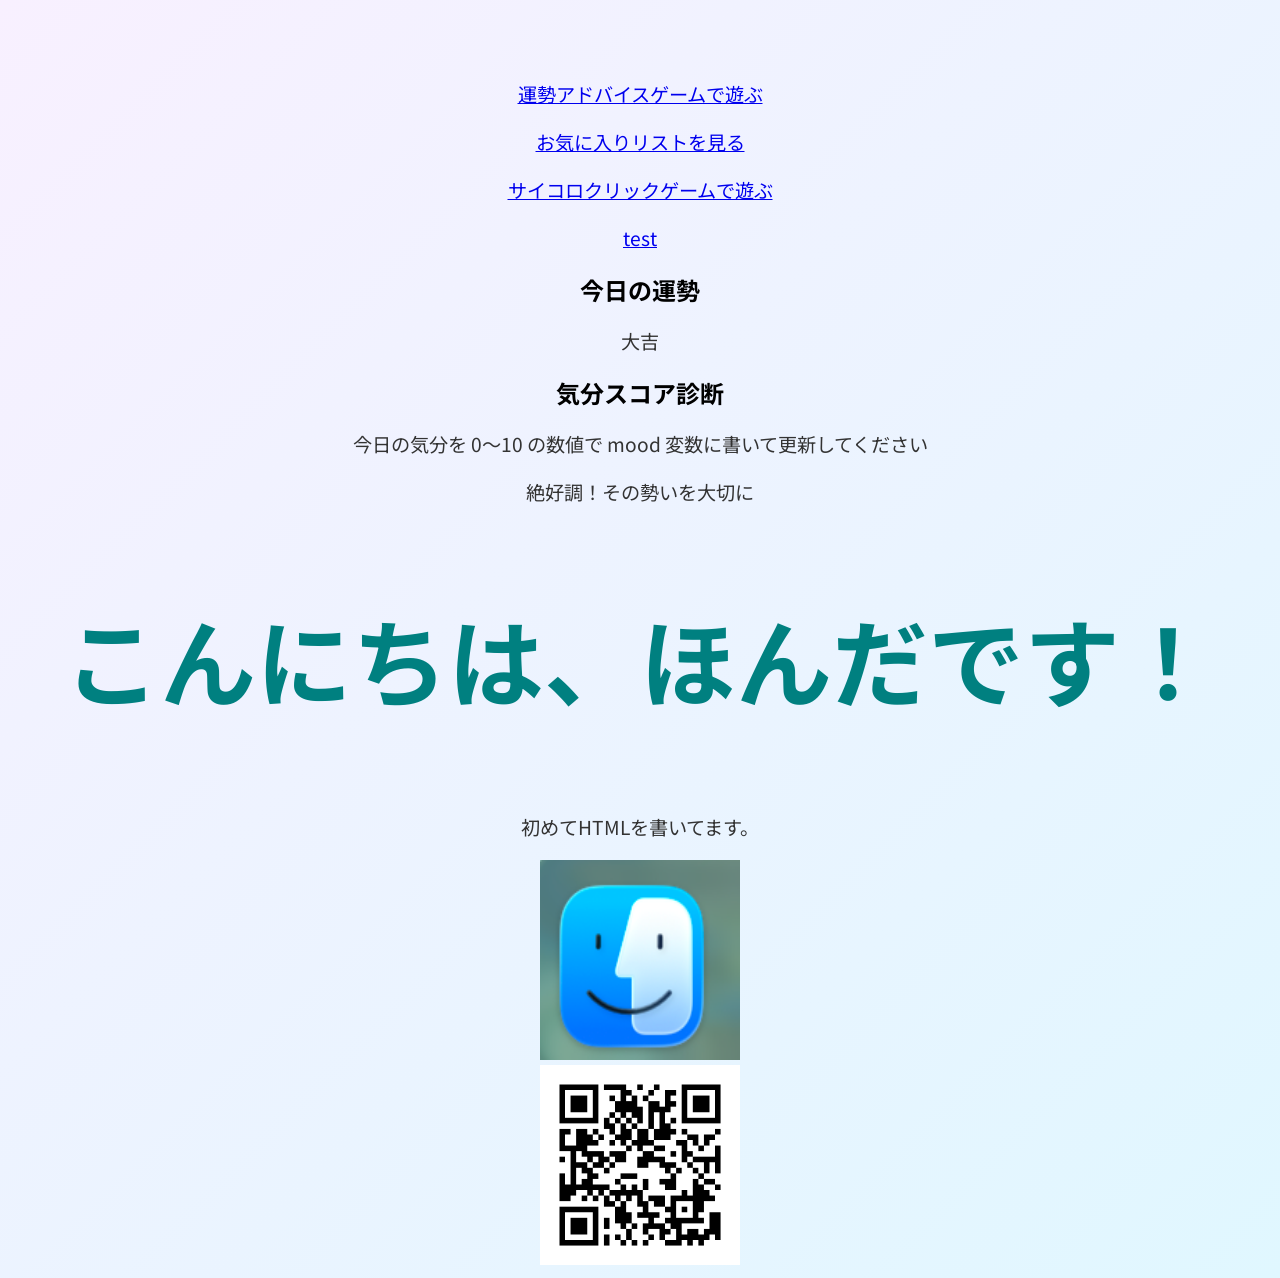
<file: index.html>
<!DOCTYPE html>
<html>

<head>
    <meta charset="UTF-8">
    <!-- <meta name="viewport" content="width=device-width, initial-scale=1.0"> -->
    <title>自分の名前のページ</title>
    <link rel="stylesheet" href="style.css">
    <style>
        body {
            text-align: center;
            margin-top: 80px;
            background: linear-gradient(135deg, #f8f0ff, #e0f7ff);
        }

        h1 {
            display: inline-block;
            animation: floatText 2.5s ease-in-out infinite;
        }

        p {
            font-size: 1.2rem;
            color: #333;
            margin-top: 20px;
            animation: fadeIn 2s ease forwards;
            opacity: 0;
        }

        @keyframes floatText {

            0%,
            100% {
                transform: translateY(0);
            }

            50% {
                transform: translateY(-15px);
            }
        }

        @keyframes fadeIn {
            to {
                opacity: 1;
            }
        }
    </style>
</head>

<body>
    <!-- コメントを入れる場所です。コメントはブラウザには表示されません。 -->
    <p><a href="game.html">運勢アドバイスゲームで遊ぶ</a></p>
    <p><a href="list.html">お気に入りリストを見る</a></p>
    <p><a href="click-game.html">サイコロクリックゲームで遊ぶ</a></p>
    <p><a href="demo.html">test</a></p>

    <h2>今日の運勢</h2>
    <p id="fortune">ここに結果が出ます</p>

    <h2>気分スコア診断</h2>
    <p>今日の気分を 0〜10 の数値で mood 変数に書いて更新してください</p>
    <p id="result">ここに診断結果が出ます</p>

    <h1>こんにちは、ほんだです！</h1>
    <p>初めてHTMLを書いてます。</p>
    <img src="image.png" alt="Your Image" width="200" height="200">
    <br>
    <img src="image copy.png" alt="Your Image" width="200" height="200">
    <script>
        // おみくじエリア
        // const fortunes = ["大吉", "中吉", "小吉", "末吉", "凶"];
        const fortunes = ["凶", "末吉", "小吉", "中吉", "大吉"];
        const index = Math.floor(Math.random() * fortunes.length);
        const result = fortunes[index];

        console.log(result);

        // HTML の id="fortune" の要素を取り出して中身を書き換える
        document.getElementById("fortune").textContent = result;
        // -------------

        // 気分スコア診断
        const mood = index * 2 + 1;  // 0〜10 で気分を表す数値

        let message;

        if (mood >= 9) {
            message = "絶好調！その勢いを大切に";
        } else if (mood >= 6) {
            message = "いい感じ。今日もがんばろう";
        } else if (mood >= 3) {
            message = "ぼちぼち。無理せずいこう";
        } else {
            message = "お疲れさま。今日はゆっくり休もう";
        }

        console.log(message);
        document.getElementById("result").textContent = message;
    </script>
</body>

</html>
</file>
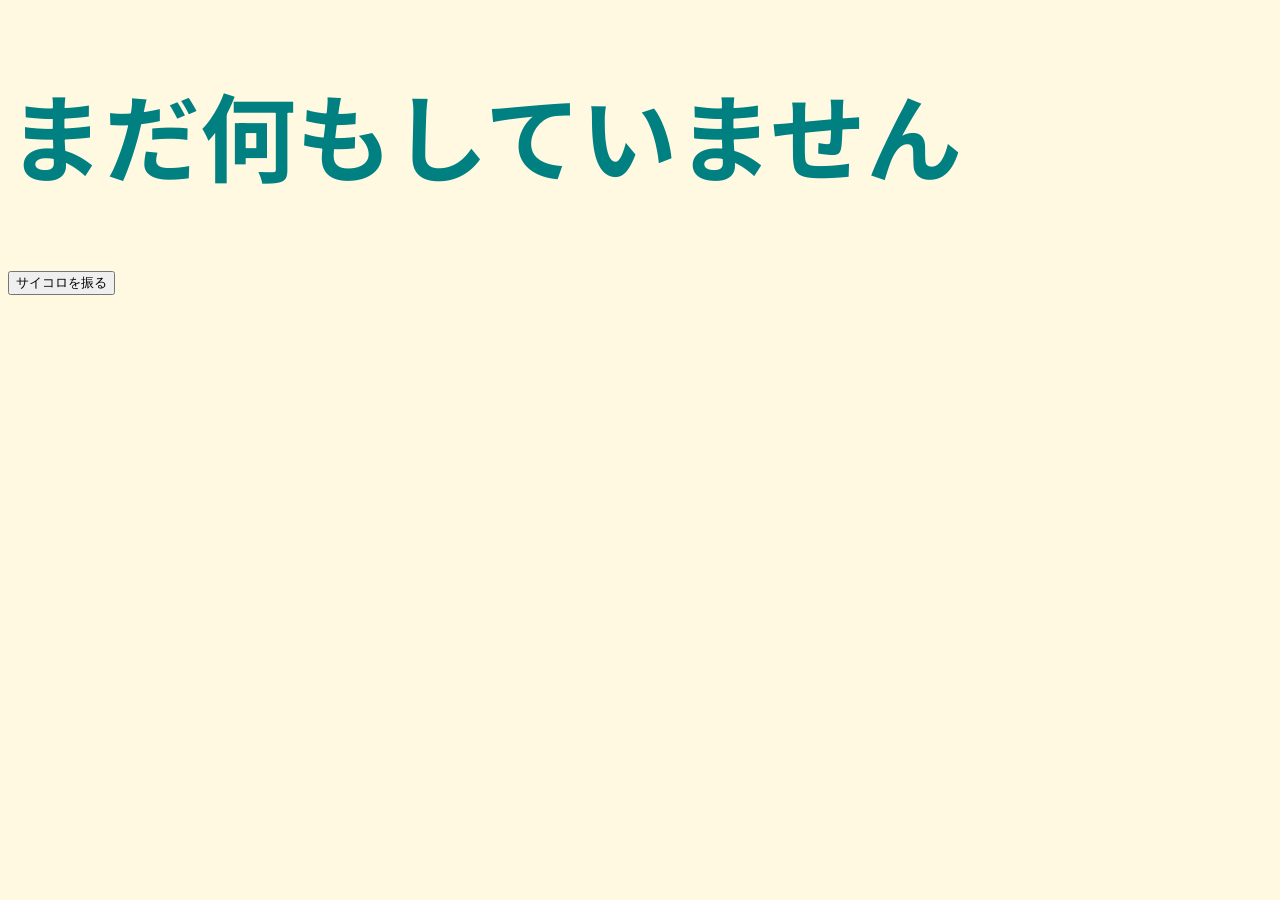
<file: click-game.html>
<!DOCTYPE html>
<html lang="ja">

<head>
    <meta charset="UTF-8">
    <meta name="viewport" content="width=device-width, initial-scale=1.0">
    <title>クリックゲーム</title>
    <link rel="stylesheet" href="style.css">
</head>

<body>
    <h1 id="message">まだ何もしていません</h1>
    <button id="my-button">サイコロを振る</button>

    <script>
        function rollDice() {
            return Math.floor(Math.random() * 6) + 1;
        }

        function handleRoll() {
            const result = rollDice();
            document.getElementById("message").textContent = "出た目: " + result;
        }

        const rollButton = document.getElementById("my-button");
        rollButton.addEventListener("click", handleRoll);
    </script>
</body>

</html>
</file>
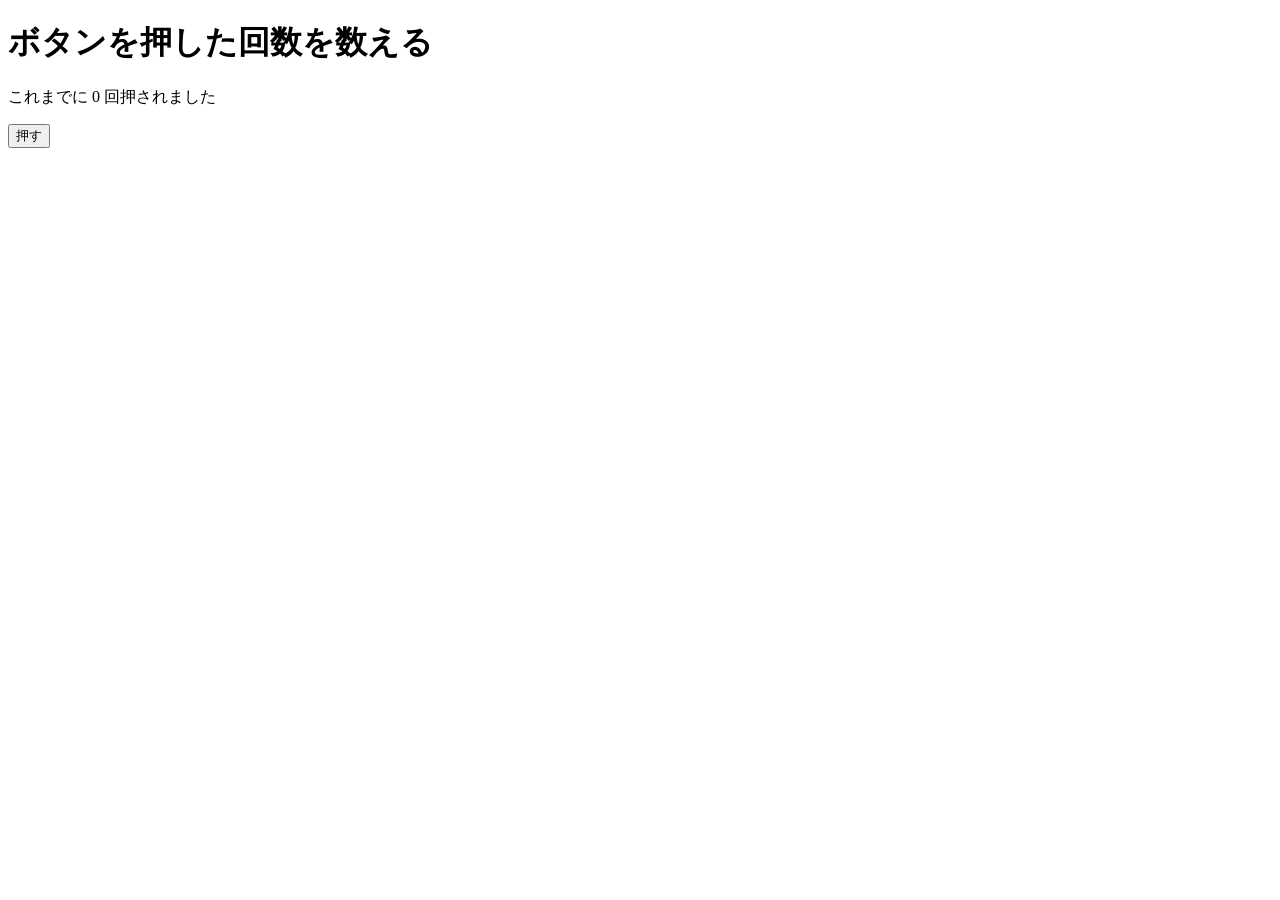
<file: demo.html>
<!DOCTYPE html>
<html lang="ja">
<head>
  <meta charset="UTF-8">
  <title>localStorageのデモ</title>
</head>
<body>
  <h1>ボタンを押した回数を数える</h1>
  <p>これまでに <span id="count">0</span> 回押されました</p>
  <button id="count-btn">押す</button>

  <script>
    // ページを開いたとき、保存されている回数を読み込む（なければ0）
    let count = Number(localStorage.getItem('clickCount')) || 0;
    document.getElementById('count').textContent = count;

    document.getElementById('count-btn').addEventListener('click', () => {
      count = count + 1;
      document.getElementById('count').textContent = count;
      // 押すたびに、回数をlocalStorageに保存する
      localStorage.setItem('clickCount', count);
    });
  </script>
</body>
</html>
</file>
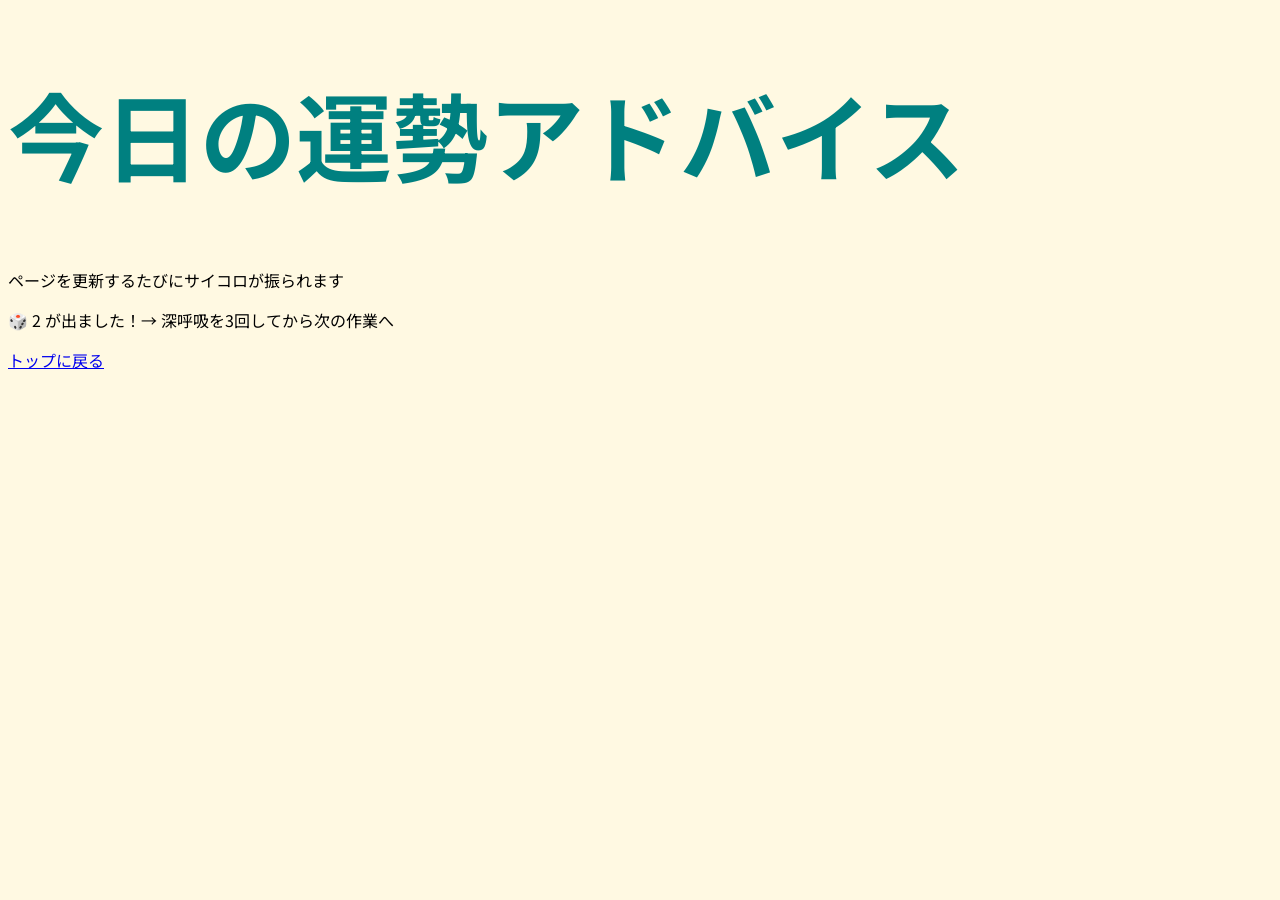
<file: game.html>
<!DOCTYPE html>
<html lang="ja">

<head>
    <meta charset="UTF-8">
    <meta name="viewport" content="width=device-width, initial-scale=1.0">
    <title>運勢アドバイスゲーム</title>
    <link rel="stylesheet" href="style.css">
</head>

<body>
    <h1>今日の運勢アドバイス</h1>
    <p>ページを更新するたびにサイコロが振られます</p>
    <p id="game-result">ここに結果が出ます</p>
    <p><a href="index.html">トップに戻る</a></p>

    <script>
        // 1〜6 のサイコロを 1 回だけ振る
        const dice = Math.floor(Math.random() * 6) + 1;

        // 出目で「今日のおすすめ行動」を分岐
        let advice;
        if (dice >= 5) {
            advice = "机を片付けて気持ちをリセット";
        } else if (dice >= 3) {
            advice = "コップ1杯の水を飲んでひと息";
        } else {
            advice = "深呼吸を3回してから次の作業へ";
        }

        // 結果を画面に表示
        const message = `🎲 ${dice} が出ました！→ ${advice}`;
        document.getElementById("game-result").textContent = message;
        console.log(message);

        function rollDice() {
            return Math.floor(Math.random() * 6) + 1;
        }

        console.log("1 回目:", rollDice());
        console.log("2 回目:", rollDice());
        console.log("3 回目:", rollDice());

        // 第9回の for 文と組み合わせる——10 回振る
        const results = [];
        for (let i = 0; i < 10; i++) {
            results.push(rollDice());
        }
        console.log(results);

    </script>
</body>

</html>
</file>
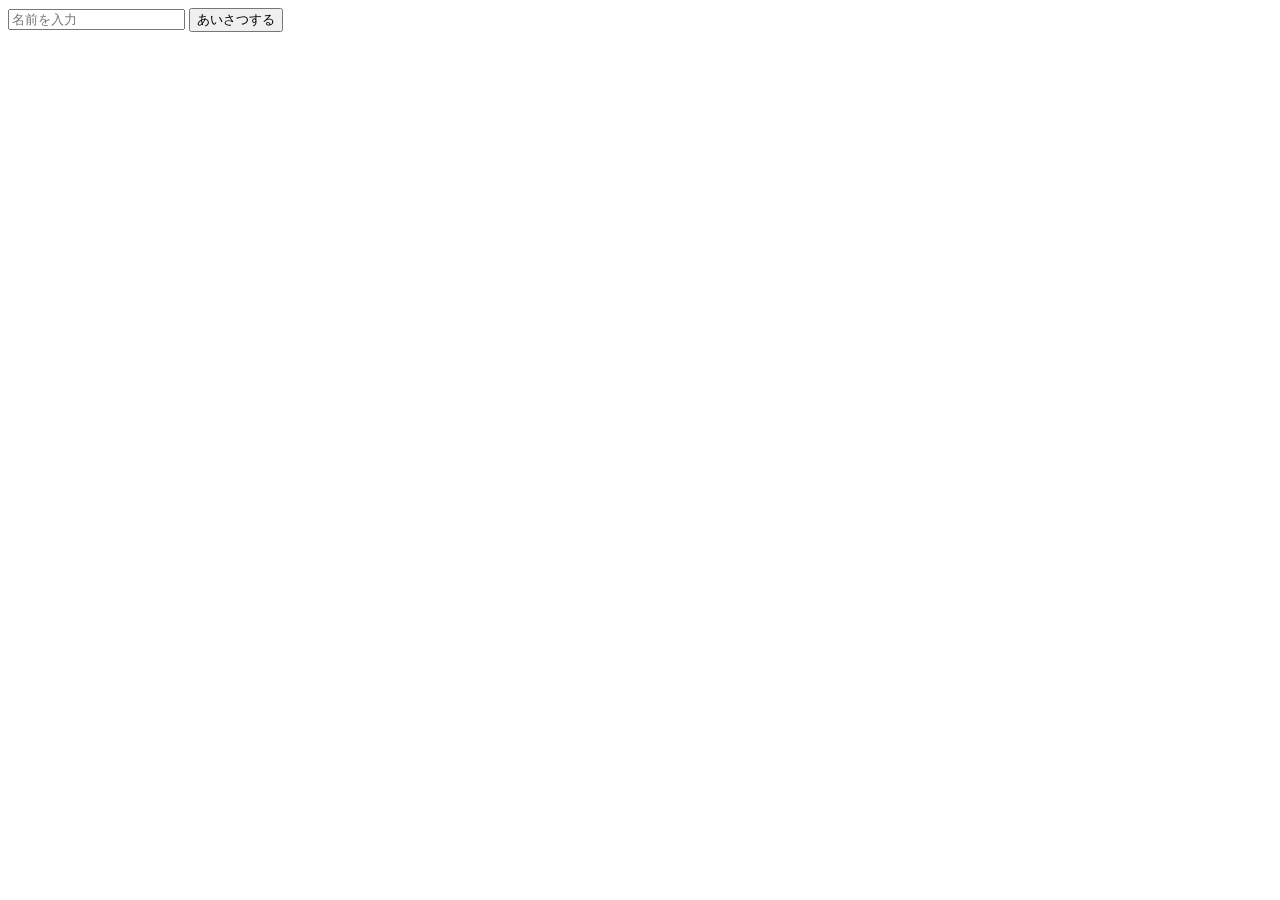
<file: input-demo.html>
<!DOCTYPE html>
<html lang="ja">
<head>
  <meta charset="UTF-8">
  <title>inputのデモ</title>
</head>
<body>
  <input type="text" id="name-input" placeholder="名前を入力">
  <button id="greet-btn">あいさつする</button>
  <p id="greet-result"></p>

  <script>
    document.getElementById("greet-btn").addEventListener("click", () => {
      const name = document.getElementById("name-input").value;
      document.getElementById("greet-result").textContent = `こんにちは、${name}さん！`;
    });
  </script>
</body>
</html>
</file>
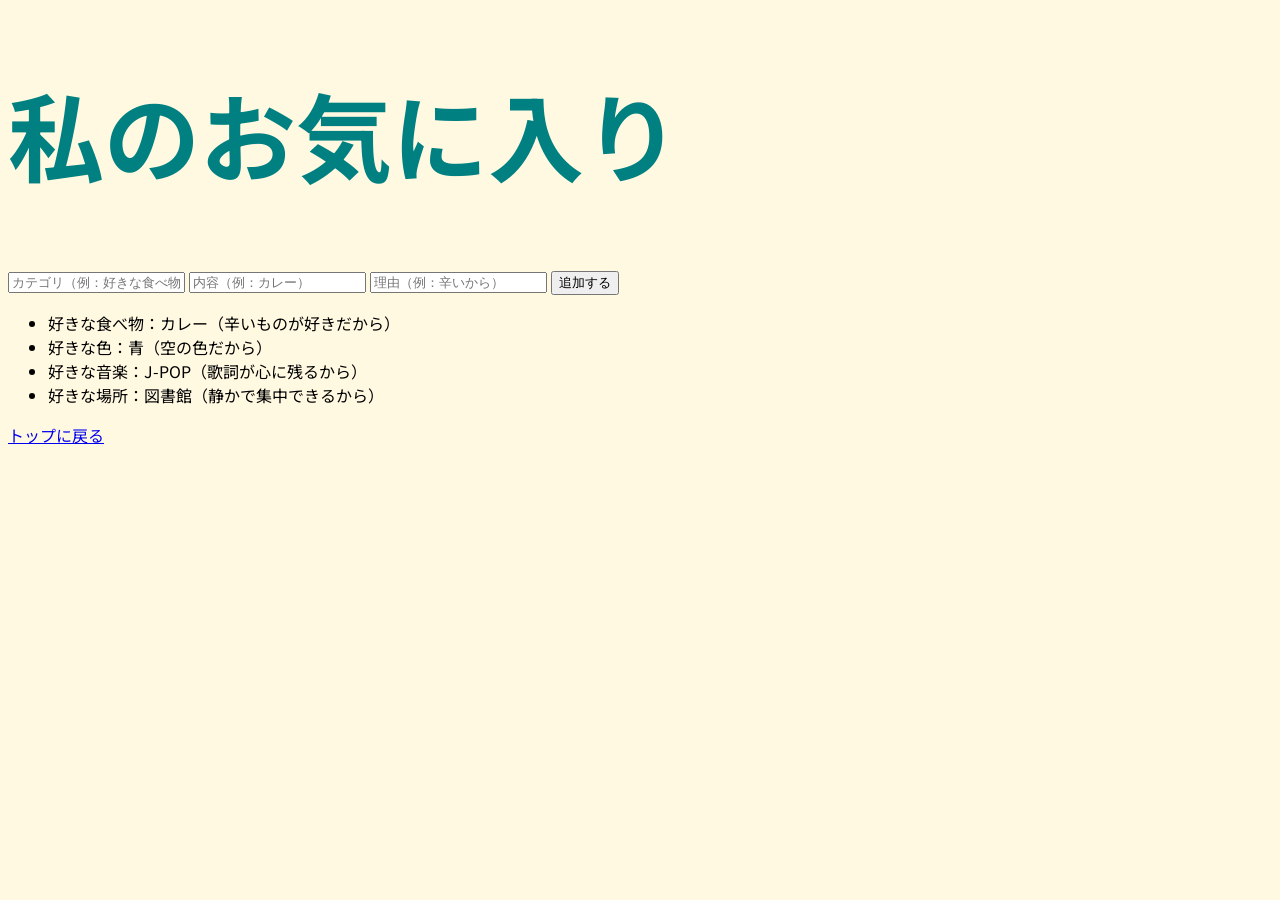
<file: list.html>
<!DOCTYPE html>
<html lang="ja">

<head>
    <meta charset="UTF-8">
    <meta name="viewport" content="width=device-width, initial-scale=1.0">
    <title>お気に入りリスト</title>
    <link rel="stylesheet" href="style.css">
</head>

<body>
    <h1>私のお気に入り</h1>
    <div>
        <input type="text" id="input-category" placeholder="カテゴリ（例：好きな食べ物）">
        <input type="text" id="input-value" placeholder="内容（例：カレー）">
        <input type="text" id="input-reason" placeholder="理由（例：辛いから）">
        <button id="add-btn">追加する</button>
    </div>
    <ul id="favorite-list"></ul>
    <p><a href="index.html">トップに戻る</a></p>

    <script>
        const favorites = loadFavorites();

function saveFavorites() {
  localStorage.setItem("favorites", JSON.stringify(favorites));
}

function loadFavorites() {
  const saved = localStorage.getItem("favorites");
  if (saved === null) {
    return [
      { category: "好きな食べ物", value: "カレー", reason: "辛いものが好きだから" },
      { category: "好きな色",     value: "青",     reason: "空の色だから" },
      { category: "好きな音楽",   value: "J-POP",  reason: "歌詞が心に残るから" },
      { category: "好きな場所",   value: "図書館", reason: "静かで集中できるから" }
    ];
  }
  return JSON.parse(saved);
}

        const ul = document.getElementById("favorite-list");

        function render() {
            ul.innerHTML = "";
            for (let i = 0; i < favorites.length; i++) {
                const li = document.createElement("li");
                li.textContent = `${favorites[i].category}：${favorites[i].value}（${favorites[i].reason}）`;
                ul.appendChild(li);
            }
        }

        render();

        document.getElementById("add-btn").addEventListener("click", () => {
            const category = document.getElementById("input-category").value;
            const value = document.getElementById("input-value").value;
            const reason = document.getElementById("input-reason").value;

            if (category === "" || value === "") {
                alert("カテゴリと内容は入力してください");
                return;
            }

            favorites.push({ category, value, reason });
            saveFavorites();
            render();

            document.getElementById("input-category").value = "";
            document.getElementById("input-value").value = "";
            document.getElementById("input-reason").value = "";
        });

    </script>
</body>

</html>
</file>
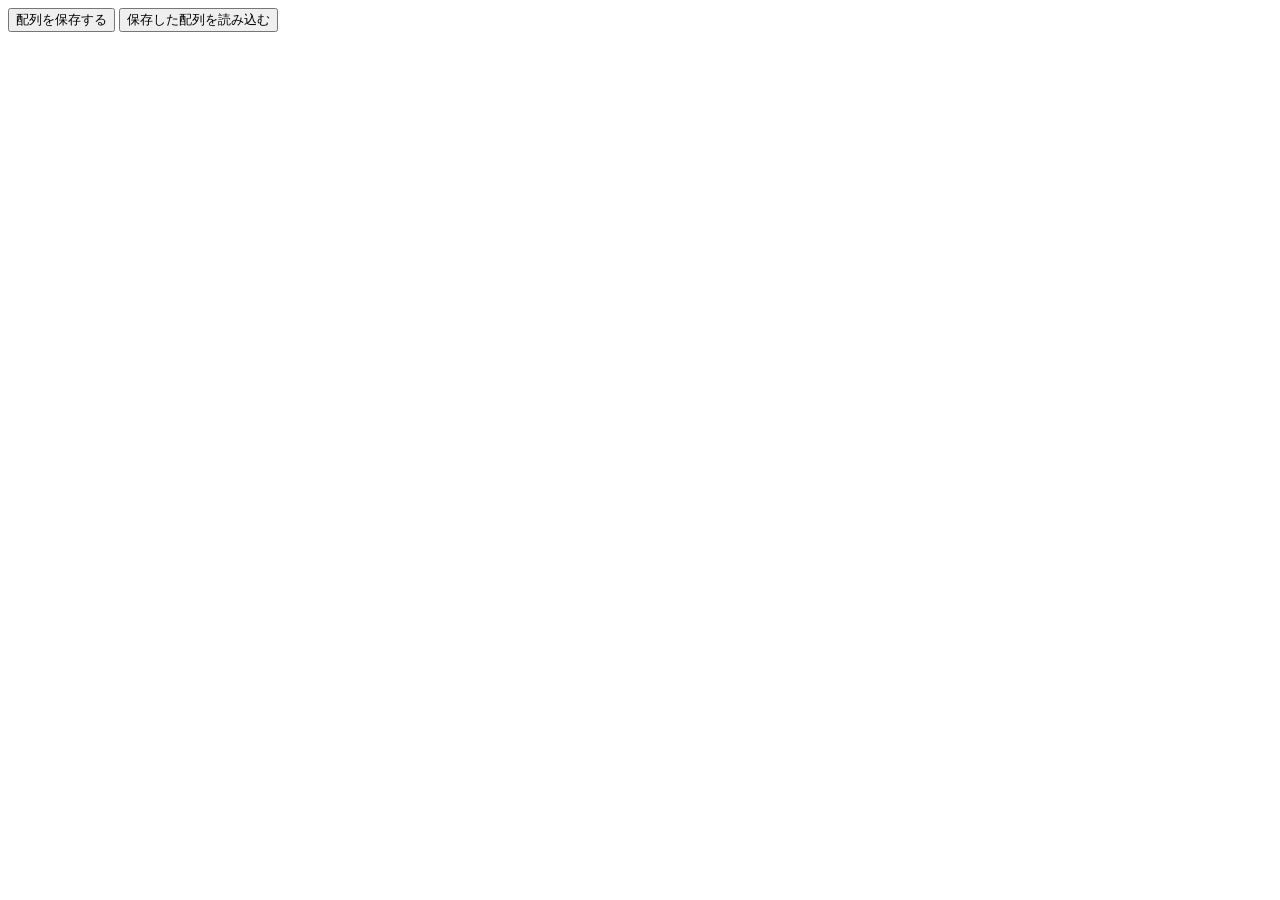
<file: storage-demo.html>
<!DOCTYPE html>
<html lang="ja">
<head>
  <meta charset="UTF-8">
  <title>localStorageとJSONのデモ</title>
</head>
<body>
  <button id="save-btn">配列を保存する</button>
  <button id="load-btn">保存した配列を読み込む</button>
  <p id="result"></p>

  <script>
    const colors = ["赤", "青", "緑"];

document.getElementById("save-btn").addEventListener("click", () => {
  localStorage.setItem("colors", JSON.stringify(colors));
  document.getElementById("result").textContent = "保存しました（JSON.stringifyで変換）";
});

document.getElementById("load-btn").addEventListener("click", () => {
  const saved = localStorage.getItem("colors");
  const loadedColors = JSON.parse(saved);
  console.log(loadedColors);
  document.getElementById("result").textContent = loadedColors.join("、");
});
  </script>
</body>
</html>
</file>
<file: style.css>
@import url('https://fonts.googleapis.com/css2?family=Noto+Sans+JP&display=swap');

h1 {
    color: teal;
    font-size: 6rem;
}

body {
    background-color: #fff9e2;
    font-family: 'Noto Sans JP', sans-serif;
}


@media (max-width: 600px) {

    /* スマホ専用のCSSをここに記述 */
    .grid {
        grid-template-columns: 1fr;
    }
}
</file>
